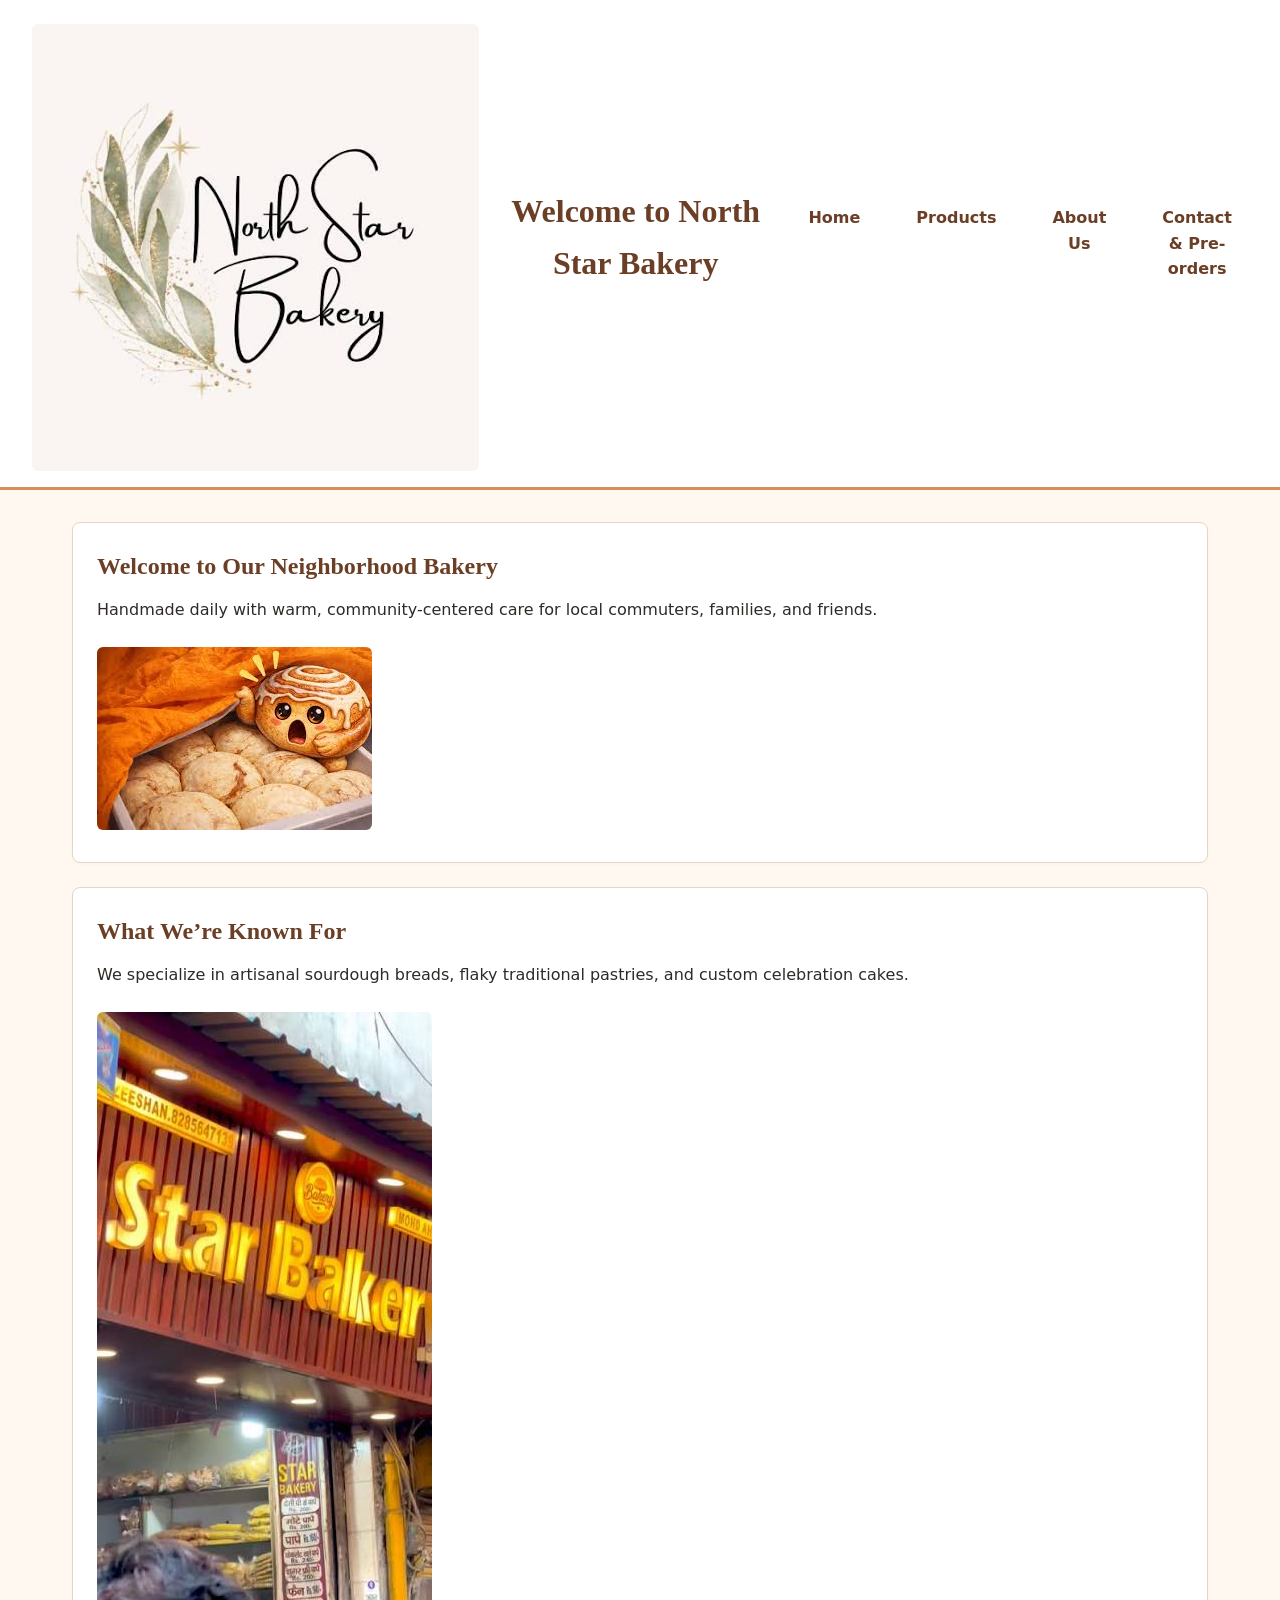
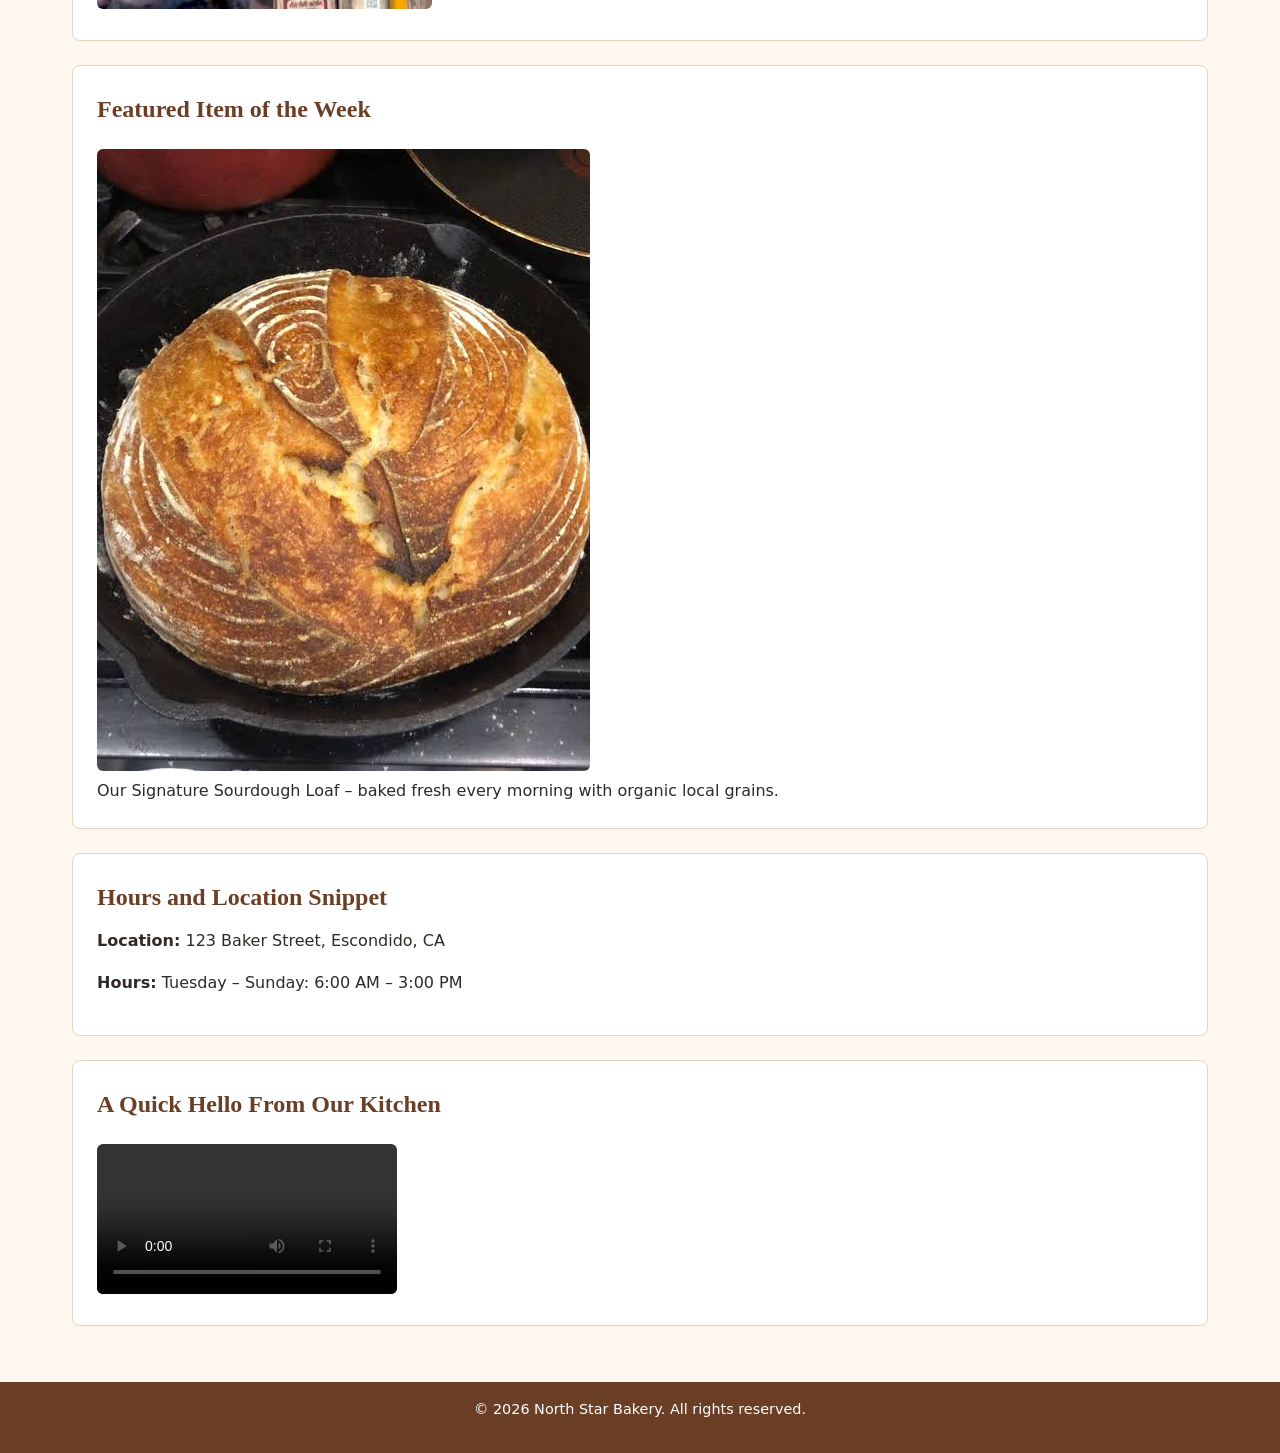
<file: index.html>
<!DOCTYPE html>
<html lang="en">
<head>
    <meta charset="UTF-8">
    <title>North Star Bakery - Home</title>
    <link rel="stylesheet" href="styles.css">
</head>
<body>
    <header>
        <img src="bakerylogo.jpg" alt="North Star Bakery golden compass logo">
        <h1>Welcome to North Star Bakery</h1>
        <nav>
            <ul>
                <li><a href="index.html">Home</a></li>
                <li><a href="products.html">Products</a></li>
                <li><a href="about.html">About Us</a></li>
                <li><a href="contact.html">Contact & Pre-orders</a></li>
            </ul>
        </nav>
    </header>

    <main>
        <section>
            <h2>Welcome to Our Neighborhood Bakery</h2>
            <p>Handmade daily with warm, community-centered care for local commuters, families, and friends.</p>
            <img src="CozyDisplay.jpg" alt="Cozy display of freshly baked goods at North Star Bakery">
        </section>

        <section>
            <h2>What We’re Known For</h2>
            <p>We specialize in artisanal sourdough breads, flaky traditional pastries, and custom celebration cakes.</p>
            <img src="storefront.jpg" alt="Warm and inviting storefront of North Star Bakery">
        </section>

        <section>
            <h2>Featured Item of the Week</h2>
            <figure>
                <img src="bakerysignature.jpg" alt="Golden brown artisanal sourdough signature loaf with a crisp crust">
                <figcaption>Our Signature Sourdough Loaf – baked fresh every morning with organic local grains.</figcaption>
            </figure>
        </section>

        <section>
            <h2>Hours and Location Snippet</h2>
            <p><strong>Location:</strong> 123 Baker Street, Escondido, CA</p>
            <p><strong>Hours:</strong> Tuesday – Sunday: 6:00 AM – 3:00 PM</p>
        </section>

        <section>
            <h2>A Quick Hello From Our Kitchen</h2>
            <video controls>
                <source src="Hello.mp4" type="audio/mpeg">
            </video>
        </section>
    </main>

    <footer>
        <p>&copy; 2026 North Star Bakery. All rights reserved.</p>
    </footer>
</body>
</html>
</file>
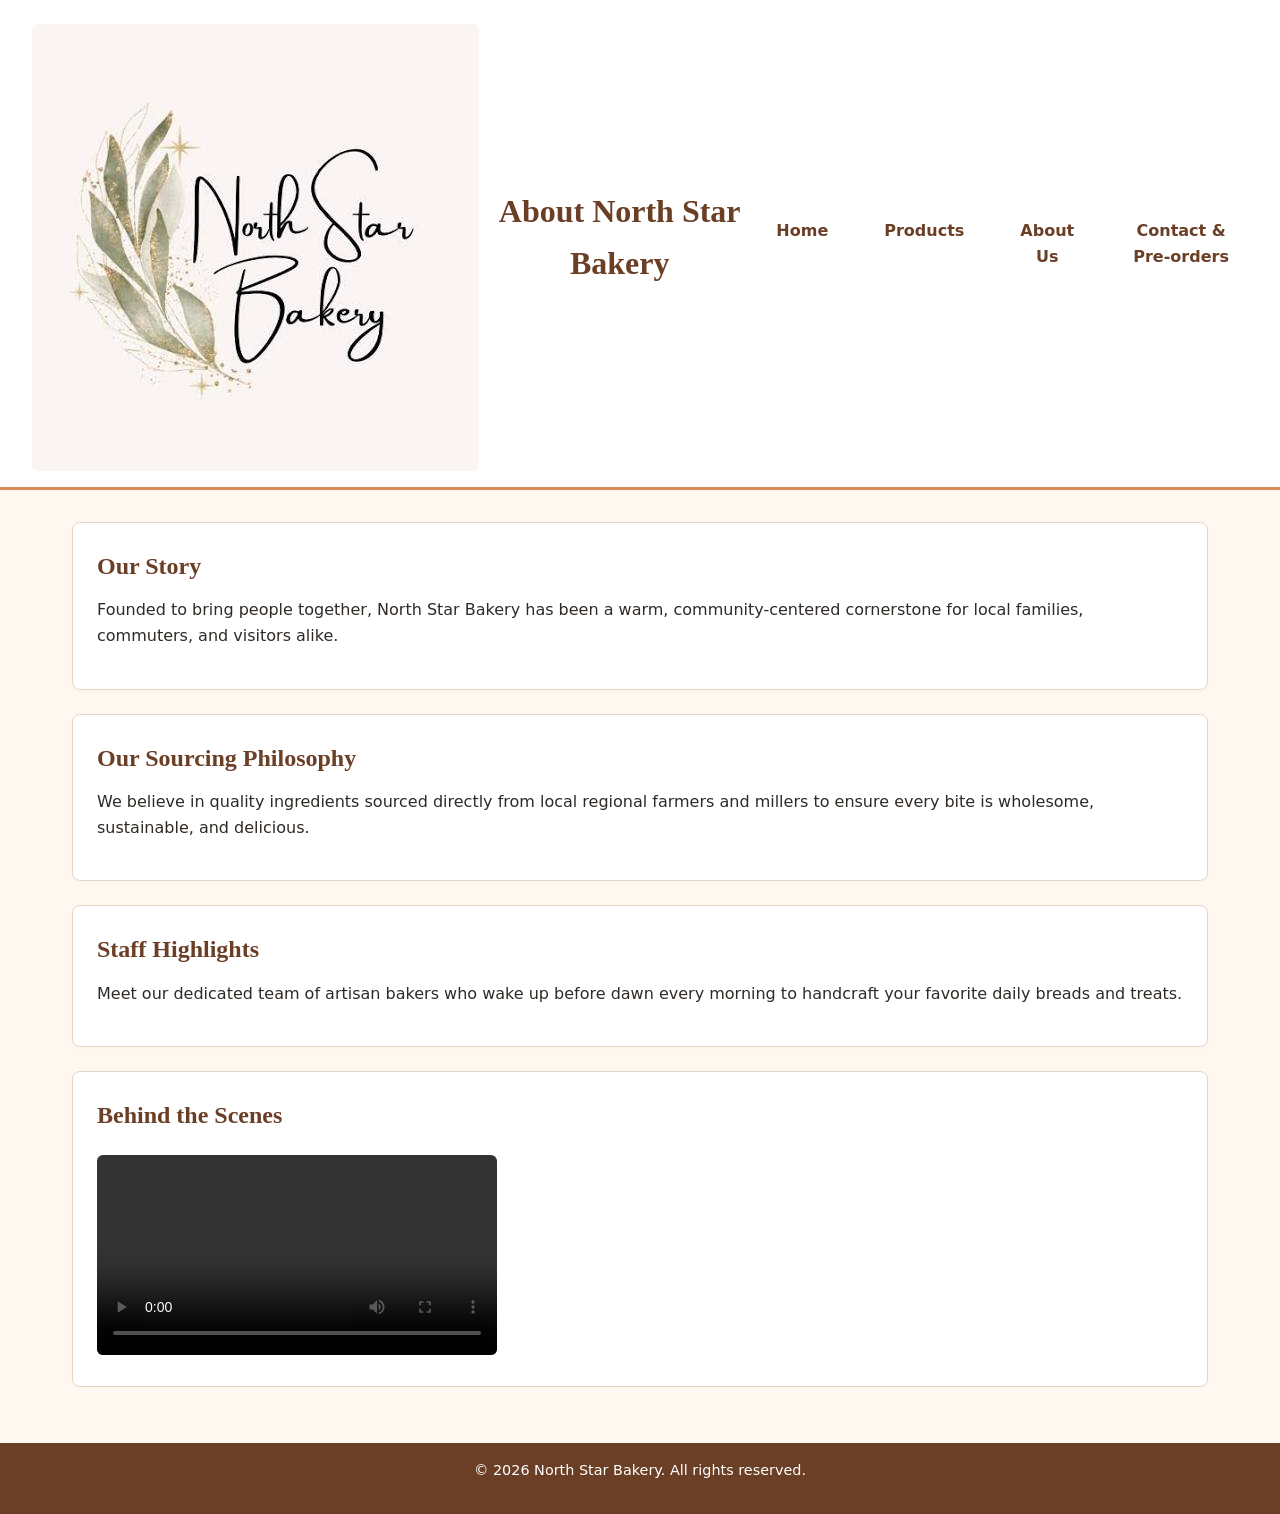
<file: about.html>
<!DOCTYPE html>
<html lang="en">
<head>
    <meta charset="UTF-8">
    <title>North Star Bakery - About Us</title>
    <link rel="stylesheet" href="styles.css">
</head>
<body>
    <header>
        <img src="bakerylogo.jpg" alt="North Star Bakery golden compass logo">
        <h1>About North Star Bakery</h1>
        <nav>
            <ul>
                <li><a href="index.html">Home</a></li>
                <li><a href="products.html">Products</a></li>
                <li><a href="about.html">About Us</a></li>
                <li><a href="contact.html">Contact & Pre-orders</a></li>
            </ul>
        </nav>
    </header>

    <main>
        <section>
            <h2>Our Story</h2>
            <p>Founded to bring people together, North Star Bakery has been a warm, community-centered cornerstone for local families, commuters, and visitors alike.</p>
        </section>

        <section>
            <h2>Our Sourcing Philosophy</h2>
            <p>We believe in quality ingredients sourced directly from local regional farmers and millers to ensure every bite is wholesome, sustainable, and delicious.</p>
        </section>

        <section>
            <h2>Staff Highlights</h2>
            <p>Meet our dedicated team of artisan bakers who wake up before dawn every morning to handcraft your favorite daily breads and treats.</p>
        </section>

        <section>
            <h2>Behind the Scenes</h2>
            <video controls width="400">
                <source src="Hello.mp4" type="video/mp4">
                Your browser does not support the video tag. Watch our short behind-the-scenes video showing our bakers kneading dough and firing up the stone ovens.
            </video>
        </section>
    </main>

    <footer>
        <p>&copy; 2026 North Star Bakery. All rights reserved.</p>
    </footer>

    <script src="script.js"></script>
</body>
</html>
</file>
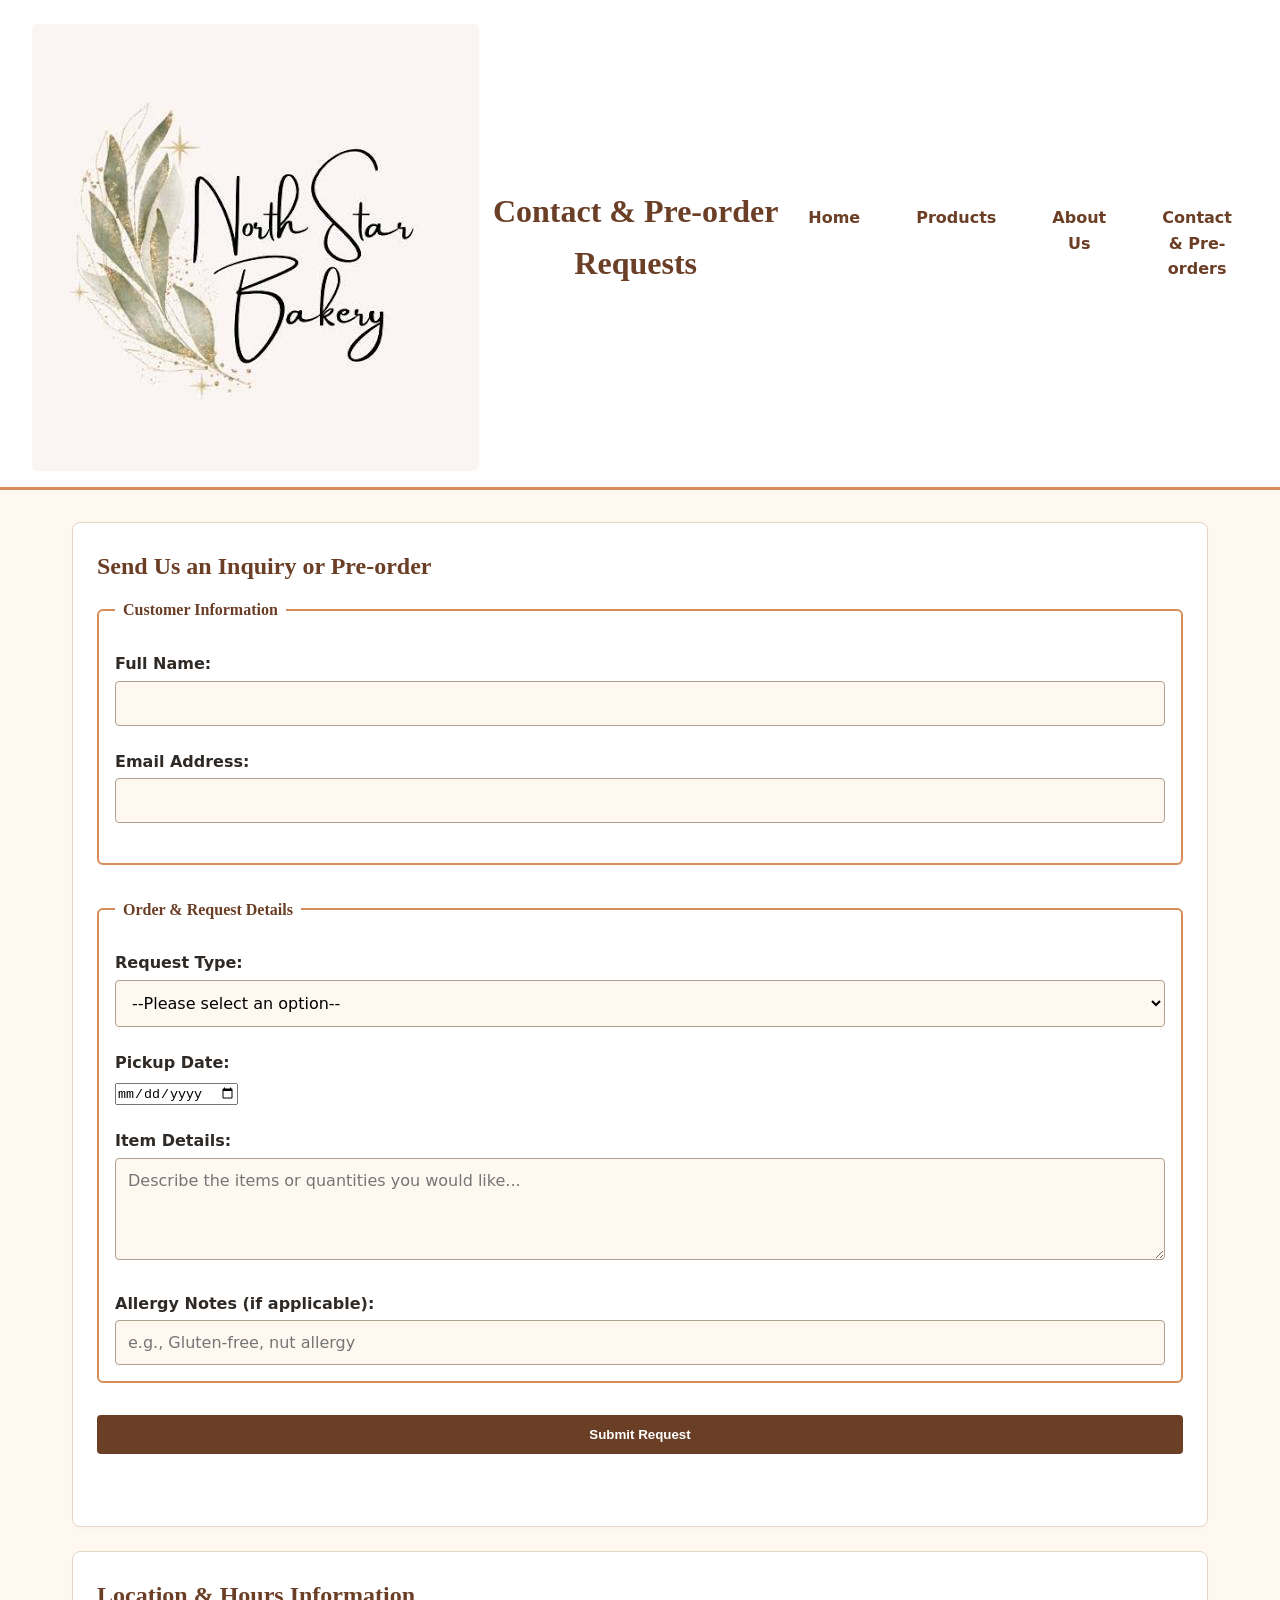
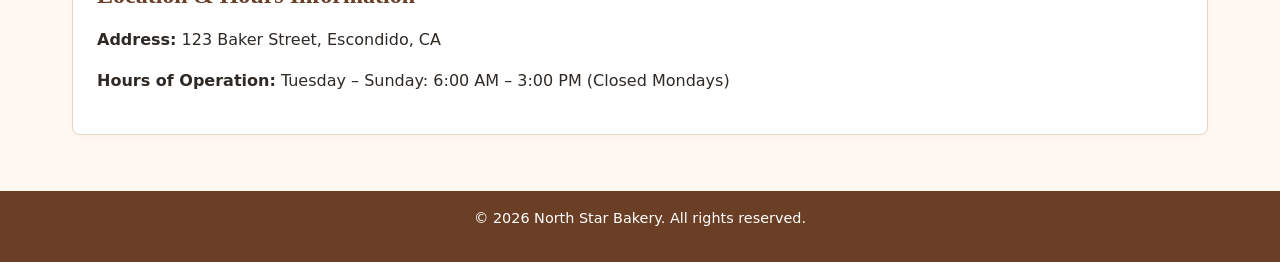
<file: contact.html>
<!DOCTYPE html>
<html lang="en">
<head>
    <meta charset="UTF-8">
    <title>North Star Bakery - Contact & Pre-orders</title>
    <link rel="stylesheet" href="styles.css">
</head>
<body>
    <header>
        <img src="bakerylogo.jpg" alt="North Star Bakery golden compass logo">
        <h1>Contact & Pre-order Requests</h1>
        <nav>
            <ul>
                <li><a href="index.html">Home</a></li>
                <li><a href="products.html">Products</a></li>
                <li><a href="about.html">About Us</a></li>
                <li><a href="contact.html">Contact & Pre-orders</a></li>
            </ul>
        </nav>
    </header>

    <main>
        <section>
            <h2>Send Us an Inquiry or Pre-order</h2>
            <!-- Added id="order-form" and novalidate for JS validation handling -->
            <form id="order-form" action="#" method="POST" novalidate>
                <fieldset>
                    <legend>Customer Information</legend>
                    
                    <div class="form-group">
                        <label for="name">Full Name:</label>
                        <input type="text" id="name" name="name" required>
                        <small class="error-message" id="name-error"></small>
                    </div>

                    <div class="form-group">
                        <label for="email">Email Address:</label>
                        <input type="email" id="email" name="email" required>
                        <small class="error-message" id="email-error"></small>
                    </div>
                </fieldset>

                <fieldset>
                    <legend>Order & Request Details</legend>

                    <div class="form-group">
                        <label for="request-type">Request Type:</label>
                        <select id="request-type" name="request_type" required>
                            <option value="">--Please select an option--</option>
                            <option value="preorder">Pre-order</option>
                            <option value="question">General Question</option>
                        </select>
                        <small class="error-message" id="request-type-error"></small>
                    </div>

                    <div class="form-group">
                        <label for="pickup-date">Pickup Date:</label>
                        <input type="date" id="pickup-date" name="pickup_date" required>
                        <small class="error-message" id="pickup-date-error"></small>
                    </div>

                    <div class="form-group">
                        <label for="item-details">Item Details:</label>
                        <textarea id="item-details" name="item_details" rows="4" required placeholder="Describe the items or quantities you would like..."></textarea>
                        <small class="error-message" id="item-details-error"></small>
                    </div>

                    <div class="form-group">
                        <label for="allergy-notes">Allergy Notes (if applicable):</label>
                        <input type="text" id="allergy-notes" name="allergy_notes" placeholder="e.g., Gluten-free, nut allergy">
                    </div>
                </fieldset>

                <button type="submit">Submit Request</button>
                <p id="form-success" class="success-message"></p>
            </form>
        </section>

        <section>
            <h2>Location & Hours Information</h2>
            <p><strong>Address:</strong> 123 Baker Street, Escondido, CA</p>
            <p><strong>Hours of Operation:</strong> Tuesday – Sunday: 6:00 AM – 3:00 PM (Closed Mondays)</p>
        </section>
    </main>

    <footer>
        <p>&copy; 2026 North Star Bakery. All rights reserved.</p>
    </footer>

    <!-- Connected script file to power validation and localStorage pre-filling -->
    <script src="script.js"></script>
</body>
</html>
</file>
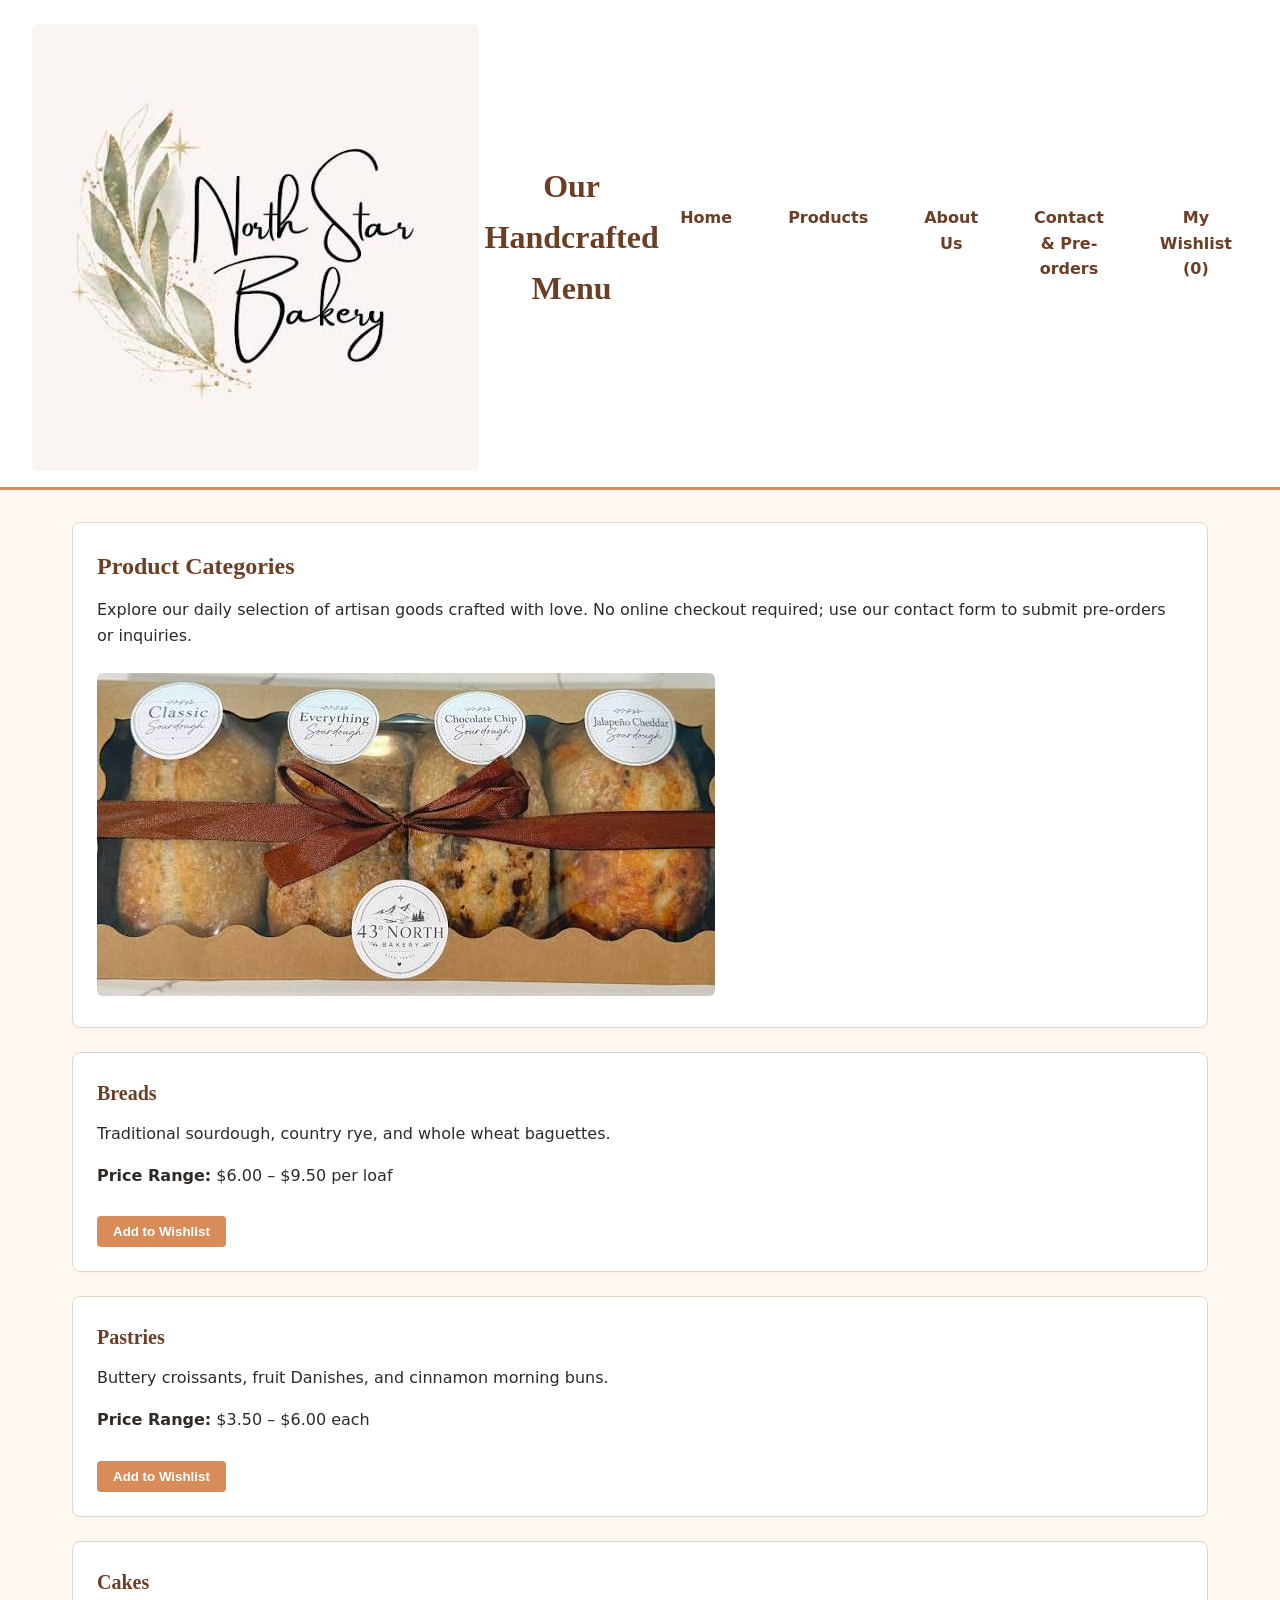
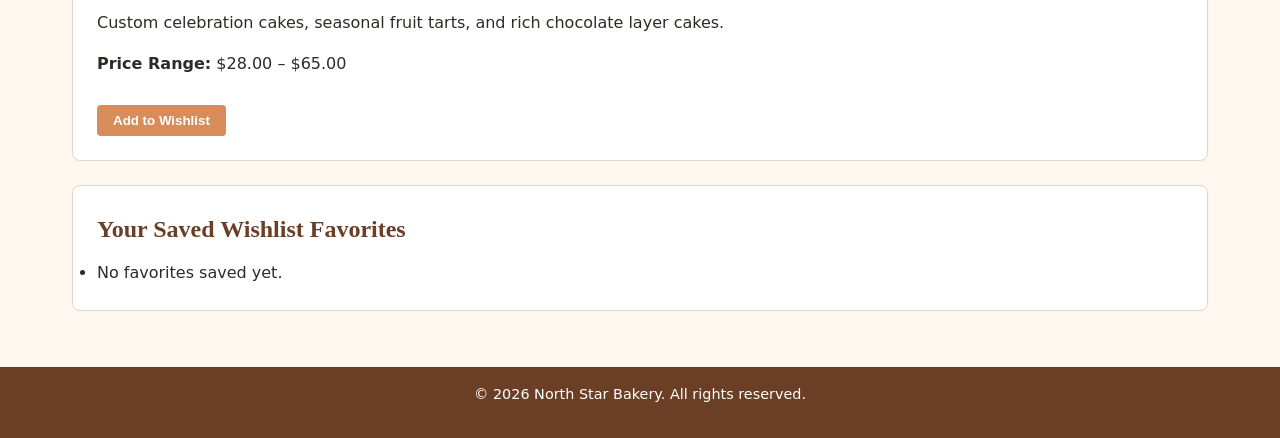
<file: products.html>
<!DOCTYPE html>
<html lang="en">
<head>
    <meta charset="UTF-8">
    <title>North Star Bakery - Our Products</title>
    <link rel="stylesheet" href="styles.css">
</head>
<body>
    <header>
        <img src="bakerylogo.jpg" alt="North Star Bakery golden compass logo">
        <h1>Our Handcrafted Menu</h1>
        <nav>
            <ul>
                <li><a href="index.html">Home</a></li>
                <li><a href="products.html">Products</a></li>
                <li><a href="about.html">About Us</a></li>
                <li><a href="contact.html">Contact & Pre-orders</a></li>
                <!-- Added Wishlist link with live counter badge -->
                <li><a href="#wishlist-section">My Wishlist (<span id="wishlist-count">0</span>)</a></li>
            </ul>
        </nav>
    </header>

    <main>
        <section>
            <h2>Product Categories</h2>
            <p>Explore our daily selection of artisan goods crafted with love. No online checkout required; use our contact form to submit pre-orders or inquiries.</p>
            <img src="assortment.jpg" alt="Assortment of fresh rustic breads displayed on a wooden counter">
        </section>

        <!-- Product Cards updated with data attributes and favorite buttons for interactivity -->
        <section class="product-card" data-id="1" data-name="Artisan Breads">
            <h3>Breads</h3>
            <p>Traditional sourdough, country rye, and whole wheat baguettes.</p>
            <p><strong>Price Range:</strong> $6.00 – $9.50 per loaf</p>
            <button class="favorite-btn">Add to Wishlist</button>
        </section>

        <section class="product-card" data-id="2" data-name="Handcrafted Pastries">
            <h3>Pastries</h3>
            <p>Buttery croissants, fruit Danishes, and cinnamon morning buns.</p>
            <p><strong>Price Range:</strong> $3.50 – $6.00 each</p>
            <button class="favorite-btn">Add to Wishlist</button>
        </section>

        <section class="product-card" data-id="3" data-name="Custom Cakes & Tarts">
            <h3>Cakes</h3>
            <p>Custom celebration cakes, seasonal fruit tarts, and rich chocolate layer cakes.</p>
            <p><strong>Price Range:</strong> $28.00 – $65.00</p>
            <button class="favorite-btn">Add to Wishlist</button>
        </section>

        <!-- Wishlist Display Section for LocalStorage persistence feedback -->
        <section id="wishlist-section">
            <h2>Your Saved Wishlist Favorites</h2>
            <ul id="wishlist-items">
                <li>No favorites saved yet.</li>
            </ul>
        </section>
    </main>

    <footer>
        <p>&copy; 2026 North Star Bakery. All rights reserved.</p>
    </footer>

    <!-- Connected script file to power interactivity and localStorage -->
    <script src="script.js"></script>
</body>
</html>
</file>
<file: styles.css>
/*
   1. CSS VARIABLES AND DESIGN SYSTEM
*/
:root {
  --color-bg: #FFF8F0;          /* Cream background */
  --color-primary: #6B3E26;     /* Rich Brown (Headers, Nav, Accents) */
  --color-accent: #D88C5A;      /* Warm Peach (Hover states, borders, highlights) */
  --color-text: #2F2A26;        /* Charcoal text for optimal contrast */
  --color-white: #FFFFFF;

  --font-heading: "Playfair Display", Georgia, serif;
  --font-body: "Inter", system-ui, -apple-system, sans-serif;
}

/* 
   2. GLOBAL RESET & BASE STYLES
*/
* {
  box-sizing: border-box;
  margin: 0;
  padding: 0;
}

body {
  background-color: var(--color-bg);
  color: var(--color-text);
  font-family: var(--font-body);
  line-height: 1.6;
  display: flex;
  flex-direction: column;
  min-height: 100vh;
}

/* 
Typography Hierarchy 
*/
h1, h2, h3, h4, legend {
  font-family: var(--font-heading);
  color: var(--color-primary);
  margin-bottom: 0.75rem;
}

h1 { font-size: 2rem; }
h2 { font-size: 1.5rem; }
h3 { font-size: 1.25rem; }

p {
  margin-bottom: 1rem;
}

a {
  color: var(--color-primary);
  text-decoration: none;
  transition: color 0.2s ease;
}

a:hover, a:focus {
  color: var(--color-accent);
}

/*
   3. MOBILE-FIRST LAYOUT & NAVIGATION
*/
header {
  background-color: var(--color-white);
  border-bottom: 3px solid var(--color-accent);
  padding: 1rem;
  text-align: center;
}

.site-title {
  font-size: 1.75rem;
  color: var(--color-primary);
  margin-bottom: 0.5rem;
}

/* 
Flexbox Navigation 
*/
nav ul {
  list-style: none;
  display: flex;
  flex-direction: column;
  gap: 0.5rem;
  padding: 0;
  margin-top: 0.5rem;
}

nav a {
  display: block;
  padding: 0.5rem 1rem;
  background-color: var(--color-bg);
  border-radius: 4px;
  font-weight: 600;
}

nav a:hover {
  background-color: var(--color-accent);
  color: var(--color-white);
}

main {
  flex: 1;
  padding: 1.5rem 1rem;
  max-width: 1200px;
  margin: 0 auto;
  width: 100%;
}

section {
  background-color: var(--color-white);
  border: 1px solid #E5D5C5;
  border-radius: 8px;
  padding: 1.5rem;
  margin-bottom: 1.5rem;
  box-shadow: 0 2px 4px rgba(0,0,0,0.02);
}

/*
   4. FORMS & INTERACTIVE ELEMENTS
*/
form {
  display: flex;
  flex-direction: column;
  gap: 1rem;
}

fieldset {
  border: 2px solid var(--color-accent);
  border-radius: 6px;
  padding: 1rem;
  margin-bottom: 1rem;
}

legend {
  font-weight: bold;
  padding: 0 0.5rem;
}

label {
  display: block;
  font-weight: 600;
  margin-bottom: 0.25rem;
}

input[type="text"],
input[type="email"],
input[type="tel"],
select,
textarea {
  width: 100%;
  padding: 0.75rem;
  border: 1px solid #B0A090;
  border-radius: 4px;
  font-family: var(--font-body);
  font-size: 1rem;
  background-color: var(--color-bg);
}

input:focus, select:focus, textarea:focus {
  outline: 2px solid var(--color-accent);
}

button[type="submit"], input[type="submit"] {
  background-color: var(--color-primary);
  color: var(--color-white);
  padding: 0.75rem 1.5rem;
  border: none;
  border-radius: 4px;
  font-weight: bold;
  cursor: pointer;
  transition: background-color 0.2s;
}

button[type="submit"]:hover {
  background-color: var(--color-accent);
}

/*
   5. MEDIA & FOOTER STYLING
*/
img, video, audio {
  max-width: 100%;
  height: auto;
  border-radius: 6px;
  margin-top: 0.5rem;
}

footer {
  background-color: var(--color-primary);
  color: var(--color-white);
  text-align: center;
  padding: 1rem;
  margin-top: auto;
  font-size: 0.9rem;
}

/*
   6. RESPONSIVE MEDIA QUERY (Desktop/Tablet)
*/
@media (min-width: 750px) {
  header {
    display: flex;
    justify-content: space-between;
    align-items: center;
    padding: 1rem 2rem;
  }

  nav ul {
    flex-direction: row;
    gap: 1.5rem;
    margin-top: 0;
  }

  nav a {
    background-color: transparent;
  }

  nav a:hover {
    background-color: var(--color-primary);
    color: var(--color-white);
  }

  main {
    padding: 2rem;
  }
  /* Error state styling for form inputs */
input.error, select.error, textarea.error {
    border-color: #A63A2B; /* Deep terracotta/red for validation errors */
    background-color: #FDF2F0;
}

/* Inline validation error text */
.error-message {
    color: #A63A2B;
    font-size: 0.85rem;
    margin-top: 0.25rem;
    display: block;
    min-height: 1.2rem;
    font-family: var(--font-body);
}

/* Success feedback message */
.success-message {
    color: #2D6A4F; /* Deep rich green for success */
    font-weight: bold;
    margin-top: 1rem;
    font-family: var(--font-body);
}

/* Product Wishlist / Favorite Button Styles */
.favorite-btn {
    background-color: var(--color-accent);
    color: var(--color-white);
    padding: 0.5rem 1rem;
    border: none;
    border-radius: 4px;
    font-weight: 600;
    cursor: pointer;
    transition: background-color 0.2s ease;
    margin-top: 0.75rem;
}

.favorite-btn:hover {
    background-color: var(--color-primary);
}

.favorite-btn.favorited {
    background-color: var(--color-primary);
    color: var(--color-accent);
    border: 1px solid var(--color-accent);
}
/* Ensure picture elements and their images scale cleanly */
picture {
    display: block;
    width: 100%;
    margin-top: 0.75rem;
}

picture img {
    width: 100%;
    max-height: 400px; /* Keeps it from becoming giant */
    object-fit: cover;  /* Crops nicely if proportions differ */
    border-radius: 6px;
}
}
</file>
